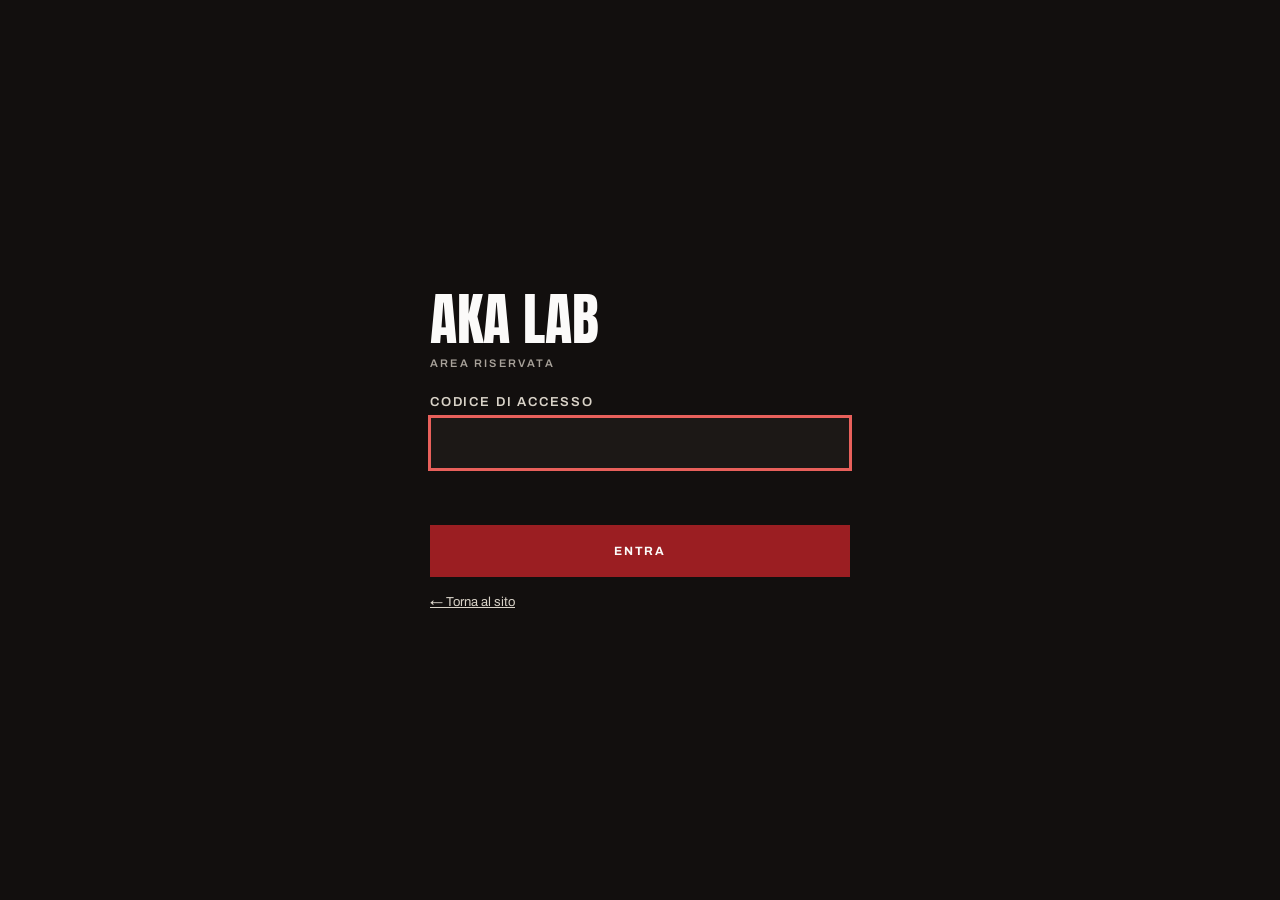
<file: admin.html>
<!doctype html>
<html lang="it">
<head>
<meta charset="utf-8">
<meta name="viewport" content="width=device-width, initial-scale=1">
<title>AKA LAB — Pannello admin (demo)</title>
<meta name="robots" content="noindex">
<link rel="preconnect" href="https://fonts.googleapis.com">
<link href="https://fonts.googleapis.com/css2?family=Anton&amp;family=Archivo:wght@400;500;600;700&amp;display=swap" rel="stylesheet">
<style>
:root{--red:#9B1E22;--ink:#120F0E;--paper:#FBFAF9;--line:#E1DDDA;--soft:#EAE7E5;--muted:#5C5650;--grey:#A8A29A;--ok:#2F6B3A;--warn:#B45309}
*{box-sizing:border-box}
body{margin:0;background:var(--paper);color:var(--ink);font-family:Archivo,system-ui,sans-serif}
a{color:var(--red)}
button,input,textarea,select{font:inherit;color:inherit}
.app{display:flex;min-height:100vh}
.side{width:264px;flex:none;background:var(--ink);color:var(--paper);padding:28px 18px;display:flex;flex-direction:column;gap:28px;position:sticky;top:0;height:100vh;overflow-y:auto}
.brand{font-family:Anton,sans-serif;font-size:30px;margin:0;color:var(--paper)}
.sub{margin:4px 0 0;font-size:11px;font-weight:600;letter-spacing:.2em;text-transform:uppercase;color:var(--grey)}
.side a.back{color:var(--paper);font-size:13px;display:inline-block;margin-top:10px}
.nav{display:flex;flex-direction:column;gap:2px}
.nav .grp{margin:14px 0 6px;font-size:11px;font-weight:600;letter-spacing:.2em;text-transform:uppercase;color:var(--grey)}
.nav button{all:unset;cursor:pointer;display:flex;justify-content:space-between;align-items:center;padding:11px 14px;font-size:15px;min-height:22px}
.nav button:hover{background:rgba(251,250,249,.08)}
.nav button[aria-current="page"]{background:var(--red);font-weight:600}
.nav button:focus-visible{outline:2px solid var(--paper);outline-offset:-2px}
.nav .count{font-size:12px;color:var(--grey)}
.nav button[aria-current="page"] .count{color:var(--paper)}
.main{flex:1;min-width:0;padding:24px clamp(16px,3vw,40px) 80px}
.demo{background:#FFF7E6;border:1px solid #F0D9A8;color:#6B4A0E;padding:10px 14px;font-size:13px;margin-bottom:20px;display:flex;gap:10px;align-items:center;flex-wrap:wrap}
.top{display:flex;flex-wrap:wrap;justify-content:space-between;align-items:flex-end;gap:16px;padding-bottom:22px;border-bottom:1px solid var(--line);margin-bottom:28px}
.crumb{margin:0;font-size:12px;font-weight:600;letter-spacing:.2em;text-transform:uppercase;color:var(--red)}
h1{margin:6px 0 0;font-family:Anton,sans-serif;font-weight:400;font-size:44px;line-height:1;text-transform:uppercase}
h2{margin:0;font-family:Anton,sans-serif;font-weight:400;font-size:26px;text-transform:uppercase;line-height:1.05}
h3{margin:0 0 10px;font-size:13px;font-weight:700;letter-spacing:.16em;text-transform:uppercase}
.status{font-size:13px;color:var(--muted);display:flex;align-items:center;gap:8px}
.dot{width:8px;height:8px;border-radius:50%;display:inline-block;background:var(--ok)}
.dot.warn{background:var(--warn)}
.btn{min-height:44px;padding:0 18px;border:1px solid var(--ink);background:transparent;font-size:12px;font-weight:700;letter-spacing:.14em;text-transform:uppercase;cursor:pointer;display:inline-flex;align-items:center;gap:8px;text-decoration:none;color:var(--ink)}
.btn:hover{background:var(--ink);color:var(--paper)}
.btn.red{background:var(--red);border-color:var(--red);color:var(--paper)}
.btn.red:hover{background:#7E181C}
.btn.dark{background:var(--ink);color:var(--paper)}
.btn.sm{min-height:36px;padding:0 12px;font-size:11px}
.link{all:unset;cursor:pointer;color:var(--red);font-size:13px;font-weight:600;padding:8px 2px}
.link:hover{text-decoration:underline}
.link:focus-visible,.btn:focus-visible,.icon:focus-visible{outline:2px solid var(--red);outline-offset:2px}
.icon{all:unset;cursor:pointer;width:36px;height:36px;display:inline-flex;align-items:center;justify-content:center;color:var(--muted);flex:none}
.icon:hover{background:var(--soft);color:var(--ink)}
.icon.del:hover{color:var(--red)}
.cols{display:flex;flex-wrap:wrap;gap:28px;align-items:flex-start}
.list{flex:1 1 300px;max-width:380px;display:flex;flex-direction:column;gap:8px}
.editor{flex:999 1 460px;min-width:0;background:#fff;border:1px solid var(--line);padding:clamp(18px,2.5vw,32px);display:flex;flex-direction:column;gap:22px}
.item{display:flex;gap:10px;align-items:center;padding:10px;background:#fff;border:1px solid var(--line);cursor:pointer;text-align:left;width:100%}
.item:hover{border-color:var(--grey)}
.item[aria-current="true"]{border:2px solid var(--red);padding:9px}
.thumb{width:56px;height:42px;flex:none;background:repeating-linear-gradient(135deg,var(--line) 0 6px,var(--soft) 6px 12px)}
.item .t{flex:1;min-width:0}
.item .t b{display:block;font-size:15px;white-space:nowrap;overflow:hidden;text-overflow:ellipsis}
.item .t small{font-size:12px;font-weight:600}
.pub{color:var(--ok)}.draft{color:var(--muted)}
label.f{display:flex;flex-direction:column;gap:7px;font-size:13px;font-weight:600}
.f input,.f textarea,.f select,.row input,.row textarea{min-height:44px;padding:10px 12px;border:1px solid var(--grey);background:var(--paper);font-size:15px;font-weight:400;width:100%}
.f textarea,.row textarea{line-height:1.5;resize:vertical}
input:focus,textarea:focus,select:focus{outline:2px solid var(--red);outline-offset:-1px;border-color:var(--red)}
.grid2{display:grid;grid-template-columns:repeat(auto-fit,minmax(min(100%,220px),1fr));gap:14px}
.hint{font-size:12px;font-weight:400;color:var(--muted)}
.box{border:1px solid var(--line);padding:16px;display:flex;flex-direction:column;gap:10px}
.box-h{display:flex;justify-content:space-between;align-items:center;gap:10px;flex-wrap:wrap}
.row{display:flex;gap:8px;align-items:flex-start}
.row > .grow{flex:1;min-width:0}
.row .w30{flex:0 0 30%;min-width:90px}
.tags{display:flex;flex-wrap:wrap;gap:8px;align-items:center}
.tag{display:inline-flex;align-items:center;gap:4px;border:1px solid var(--ink);padding:4px 4px 4px 12px;font-size:13px;font-weight:600}
.tag .icon{width:28px;height:28px}
.tag-add{display:flex;gap:6px}
.tag-add input{min-height:36px;padding:6px 10px;border:1px solid var(--grey);background:var(--paper);font-size:14px;width:180px}
.drop{border:2px dashed var(--grey);padding:22px;display:flex;flex-direction:column;align-items:center;gap:6px;text-align:center;color:var(--muted);font-size:14px;cursor:pointer;background:transparent;width:100%}
.drop:hover{border-color:var(--red);color:var(--ink)}
.photos{display:grid;grid-template-columns:repeat(auto-fill,minmax(130px,1fr));gap:10px}
.photo{aspect-ratio:4/3;background:repeating-linear-gradient(135deg,var(--line) 0 8px,var(--soft) 8px 16px) center/cover;position:relative;display:flex;align-items:flex-end;padding:6px;font-size:11px;color:var(--ink)}
.photo .icon{position:absolute;top:4px;right:4px;background:var(--paper);width:30px;height:30px}
.photo span{background:var(--paper);padding:2px 6px;max-width:100%;overflow:hidden;text-overflow:ellipsis;white-space:nowrap}
.checks{display:flex;flex-wrap:wrap;gap:10px}
.check{display:flex;align-items:center;gap:8px;border:1px solid var(--line);padding:8px 12px;min-height:44px;font-size:14px;cursor:pointer}
.check input{width:18px;height:18px;accent-color:var(--red)}
.switch{display:flex;align-items:center;gap:10px;font-size:14px;font-weight:600;min-height:44px;cursor:pointer}
.switch input{width:20px;height:20px;accent-color:var(--red)}
.foot{display:flex;justify-content:space-between;align-items:center;gap:16px;flex-wrap:wrap;padding-top:18px;border-top:1px solid var(--line)}
.block{border:1px solid var(--line);background:var(--paper)}
.block-h{display:flex;align-items:center;gap:6px;padding:8px 8px 8px 14px;border-bottom:1px solid var(--line);background:#fff}
.block-h b{flex:1;font-size:12px;letter-spacing:.16em;text-transform:uppercase}
.block-b{padding:14px;display:flex;flex-direction:column;gap:12px}
.adders{display:flex;flex-wrap:wrap;gap:8px}
.empty{padding:28px;text-align:center;color:var(--muted);border:1px dashed var(--grey)}
.logos{display:grid;grid-template-columns:repeat(auto-fill,minmax(170px,1fr));gap:10px}
.logo{border:1px solid var(--line);background:#fff;padding:10px;display:flex;flex-direction:column;gap:8px}
.logo .ph{height:60px;background:var(--soft);display:flex;align-items:center;justify-content:center;font-family:Anton,sans-serif;font-size:15px;text-transform:uppercase;color:var(--muted);text-align:center;padding:4px}
.logo input{min-height:36px;padding:6px 8px;border:1px solid var(--line);background:var(--paper);font-size:13px;width:100%}
.toast{position:fixed;left:50%;bottom:24px;transform:translateX(-50%) translateY(16px);opacity:0;visibility:hidden;background:var(--ink);color:var(--paper);padding:14px 20px;font-size:14px;transition:transform .3s ease,opacity .3s ease,visibility .3s;z-index:20;max-width:calc(100% - 32px)}
.toast.on{transform:translateX(-50%) translateY(0);opacity:1;visibility:visible}
.sr{position:absolute;width:1px;height:1px;overflow:hidden;clip:rect(0 0 0 0)}
.gate{min-height:100vh;display:none;align-items:center;justify-content:center;background:var(--ink);color:var(--paper);padding:24px}
.locked .gate{display:flex}
.locked .app,.locked .toast{display:none}
.gate form{width:100%;max-width:420px;display:flex;flex-direction:column;gap:18px}
.gate .brand{font-size:56px;line-height:1}
.gate label{display:flex;flex-direction:column;gap:8px;font-size:13px;font-weight:600;letter-spacing:.14em;text-transform:uppercase;color:#D9D3C8}
.gate input{min-height:52px;padding:0 16px;border:1px solid #5C5650;background:#1C1816;color:var(--paper);font-size:18px;letter-spacing:.06em}
.gate input:focus{outline:2px solid #E8605B;outline-offset:0;border-color:#E8605B}
.gate .btn{background:var(--red);border-color:var(--red);color:var(--paper);min-height:52px;justify-content:center}
.gate .btn:hover{background:#7E181C}
.gate .err{min-height:20px;margin:0;font-size:14px;color:#F2A7A3}
.gate .back{color:#D9D3C8;font-size:13px}
.side .logout{all:unset;cursor:pointer;color:var(--grey);font-size:13px;margin-top:6px;display:inline-block}
.side .logout:hover{color:var(--paper)}
@media (max-width: 860px){
.app{flex-direction:column}
.side{width:auto;height:auto;position:static;padding:18px 16px;gap:14px}
.nav{flex-direction:row;overflow-x:auto;gap:6px;padding-bottom:4px}
.nav .grp{display:none}
.nav button{white-space:nowrap;border:1px solid rgba(251,250,249,.2);padding:10px 14px}
.nav .count{margin-left:8px}
.list{max-width:none}
h1{font-size:36px}
}
</style>
</head>
<body class="locked">
<div class="gate" id="gate">
  <form id="gate-form" autocomplete="off">
    <p class="brand">AKA LAB</p>
    <p class="sub" style="margin:-8px 0 8px">Area riservata</p>
    <label for="gate-code">Codice di accesso<input id="gate-code" type="password" autocomplete="current-password" required></label>
    <p class="err" id="gate-err" role="alert"></p>
    <button class="btn" type="submit">Entra</button>
    <a class="back" href="index.html">← Torna al sito</a>
  </form>
</div>
<div class="app">
  <aside class="side">
    <div>
      <p class="brand">AKA LAB</p>
      <p class="sub">Pannello admin · demo</p>
      <a class="back" href="index.html">← Torna al sito</a><br>
      <button class="logout" type="button" id="logout">Esci dall'area riservata</button>
    </div>
    <nav class="nav" aria-label="Sezioni" id="nav"></nav>
  </aside>
  <main class="main" id="main" tabindex="-1"></main>
</div>
<div class="toast" id="toast" role="status" aria-live="polite"></div>

<script>
(function(){
  /* Accesso alla demo. Nella versione definitiva l'accesso passa dal login di Supabase (un account per persona). */
  var H='31504243f967e1f6aa7ac22d27f5e2b60878428efaac217197b32fd20176891d', K='akalab-admin-ok';
  var b=document.body, f=document.getElementById('gate-form'), inp=document.getElementById('gate-code'), err=document.getElementById('gate-err');
  function ok(){b.classList.remove('locked');var m=document.getElementById('main');if(m)m.focus()}
  try{if(sessionStorage.getItem(K)===H)ok();else inp.focus()}catch(e){inp.focus()}
  function sha(t){return crypto.subtle.digest('SHA-256',new TextEncoder().encode(t)).then(function(buf){return [].map.call(new Uint8Array(buf),function(x){return ('0'+x.toString(16)).slice(-2)}).join('')})}
  f.addEventListener('submit',function(e){e.preventDefault();err.textContent='';
    sha(inp.value.trim().toLowerCase()).then(function(h){if(h===H){try{sessionStorage.setItem(K,H)}catch(x){}inp.value='';ok()}else{err.textContent='Codice non corretto. Riprova.';inp.select()}})});
  document.getElementById('logout').addEventListener('click',function(){try{sessionStorage.removeItem(K)}catch(x){}b.classList.add('locked');inp.focus()});
})();
</script>
<script>
(function(){
'use strict';
var KEY='akalab-admin-demo-v1';
var SERVIZI=[
 {id:'strategy',titolo:'Strategy & Marketing',desc:'Posizionamento, audience strategy, campagne ADV/OOH, KPI e pianificazione.',voci:['Posizionamento','Audience strategy','Campagne ADV / OOH','KPI','Pianificazione']},
 {id:'content',titolo:'Content, Social & Creator',desc:'Piani editoriali, format, gestione social, creator strategy e contenuti live.',voci:['Piani editoriali','Sviluppo format','Gestione canali social','Creator strategy','Contenuti live']},
 {id:'partnership',titolo:'Partnership & Business Development',desc:'Media partnership, brand collaboration, stakeholder e relazioni industry.',voci:['Media partnership','Brand collaboration','Relazioni con gli stakeholder','Relazioni industry']},
 {id:'event',titolo:'Event & Talent Management',desc:'Format live, talent e guest management, hospitality, attivazioni e presidio on-site.',voci:['Format live','Talent e guest management','Hospitality','Attivazioni','Presidio on-site']}
];
var COLLAB=['Italian Global Series Festival','Alice nella Città','Giffoni Innovation Hub','Lux Vide','ArteSettima','Vision Distribution','FITRI','X Factor','ISSF','Rai Cinema','Lucky Red','Fremantle','COMICON','TFF','Asmodee','Minimum Fax','Movieplayer.it','PiperFilm','RCS Academy Business School','Sole 24 Ore Business School','INFN','Ministero degli Affari Esteri','24 Frame Future Film Fest','Ministero della Cultura','Cinecittà','Hume comunicazione','Umbria Film Commission','Brand On','Marilab','Trieste Science+Fiction Festival'];
var TEAM=[{nome:'Francesco Marchetti',ruolo:'Founder',email:'francesco@aka-lab.it'},{nome:'Andrea Vailati',ruolo:'Founder',email:'andrea@aka-lab.it'},{nome:'Alessia Marazzi',ruolo:'',email:'alessia@aka-lab.it'},{nome:'Miele Pizzini Cavagna',ruolo:'',email:'miele@aka-lab.it'}];
var HOME={eyebrow:'Festival Strategy & Communication',titolo1:'Il festival vive',titolo2:'oltre',titolo3:"l'evento.",sottotitolo:"Aiutiamo a costruire festival che vivono 365 giorni l'anno, attraverso strategia, comunicazione, contenuti e relazioni.",cta1:'Contattaci',cta2:'Il nostro approccio',
 fasi:[{nome:'Pre',testo:'Posizionamento, teasing e costruzione relazionale.'},{nome:'Build-up',testo:'Programma, ospiti, partnership e community.'},{nome:'Live',testo:'Coverage, creator, format, talent ed experience.'},{nome:'Post',testo:"Memoria, risultati, contenuti e sviluppo dell'edizione successiva."}]};
var PAGINE=[{id:'home',titolo:'Home',slug:'/',sistema:true,menu:true,blocchi:[]},{id:'servizi',titolo:'Servizi',slug:'/servizi',sistema:true,menu:true,blocchi:[]},{id:'progetti',titolo:'Portfolio',slug:'/progetti',sistema:true,menu:true,blocchi:[]},{id:'agenzia',titolo:'Agenzia',slug:'/agenzia',sistema:true,menu:true,blocchi:[]},{id:'contatti',titolo:'Contatti',slug:'/contatti',sistema:true,menu:true,blocchi:[]}];
var SEO={titolo:'AKA LAB — Festival Strategy & Communication',descrizione:"Aiutiamo a costruire festival che vivono 365 giorni l'anno.",instagram:'',linkedin:''};
var BLOCKS={titolo:'Titolo grande',testo:'Testo',immagine:'Immagine',numeri:'Numeri',elenco:'Elenco',cta:'Call to action'};

var S=null, view={sec:'portfolio',sel:null,page:null}, dirty=false;
function save(){dirty=true;try{localStorage.setItem(KEY,JSON.stringify(S))}catch(e){}renderTopStatus()}
function load(cb){
  var saved=null;try{saved=JSON.parse(localStorage.getItem(KEY)||'null')}catch(e){}
  if(saved&&saved.progetti){S=saved;return cb()}
  fetch('content/progetti.json').then(function(r){return r.json()}).catch(function(){return []}).then(function(prog){
    prog.forEach(function(p){p.visibile=true;p.foto=p.materiali.map(function(m){return {nome:m}})});
    S={progetti:prog,servizi:SERVIZI,collab:COLLAB.map(function(n){return {nome:n}}),team:TEAM,home:HOME,pagine:PAGINE,seo:SEO};cb();
  });
}
function esc(v){return String(v==null?'':v).replace(/&/g,'&amp;').replace(/</g,'&lt;').replace(/>/g,'&gt;').replace(/"/g,'&quot;')}
function uid(t){return (t||'nuovo').toLowerCase().normalize('NFD').replace(/[̀-ͯ]/g,'').replace(/[^a-z0-9]+/g,'-').replace(/^-|-$/g,'')||'pagina'}
function toast(m){var t=document.getElementById('toast');t.textContent=m;t.classList.add('on');clearTimeout(t._h);t._h=setTimeout(function(){t.classList.remove('on')},2600)}
var IC={
 del:'<svg width="16" height="16" viewBox="0 0 16 16" fill="none" stroke="currentColor" stroke-width="1.6" aria-hidden="true"><path d="M3 4h10M6 4V2.5h4V4M4.5 4l.7 9.5h5.6l.7-9.5"/></svg>',
 up:'<svg width="16" height="16" viewBox="0 0 16 16" fill="none" stroke="currentColor" stroke-width="1.6" aria-hidden="true"><path d="M8 13V3M4 7l4-4 4 4"/></svg>',
 down:'<svg width="16" height="16" viewBox="0 0 16 16" fill="none" stroke="currentColor" stroke-width="1.6" aria-hidden="true"><path d="M8 3v10M4 9l4 4 4-4"/></svg>',
 x:'<svg width="12" height="12" viewBox="0 0 12 12" fill="none" stroke="currentColor" stroke-width="1.6" aria-hidden="true"><path d="M3 3l6 6M9 3l-6 6"/></svg>',
 up2:'<svg width="26" height="26" viewBox="0 0 24 24" fill="none" stroke="#9B1E22" stroke-width="1.6" aria-hidden="true"><path d="M12 16V4M7 9l5-5 5 5M4 16v4h16v-4"/></svg>'
};
function delBtn(act,args,label){return '<button type="button" class="icon del" data-a="'+act+'" '+args+' aria-label="'+esc(label)+'">'+IC.del+'</button>'}
function moveBtns(act,args,label){return '<button type="button" class="icon" data-a="'+act+'" data-dir="-1" '+args+' aria-label="Sposta su '+esc(label)+'">'+IC.up+'</button><button type="button" class="icon" data-a="'+act+'" data-dir="1" '+args+' aria-label="Sposta giù '+esc(label)+'">'+IC.down+'</button>'}
function field(label,path,val,opts){opts=opts||{};var id='f-'+path.replace(/\W/g,'-');
  var inp=opts.area?'<textarea id="'+id+'" rows="'+(opts.rows||3)+'" data-bind="'+path+'">'+esc(val)+'</textarea>':'<input id="'+id+'" type="'+(opts.type||'text')+'" data-bind="'+path+'" value="'+esc(val)+'">';
  return '<label class="f" for="'+id+'">'+esc(label)+(opts.hint?' <span class="hint">'+esc(opts.hint)+'</span>':'')+inp+'</label>'}
function tags(list,path,label){
  return '<div class="box"><h3>'+esc(label)+'</h3><div class="tags">'+list.map(function(t,i){return '<span class="tag">'+esc(t)+'<button type="button" class="icon" data-a="rm" data-path="'+path+'" data-i="'+i+'" aria-label="Rimuovi '+esc(t)+'">'+IC.x+'</button></span>'}).join('')+
  '<form class="tag-add" data-a="addtag" data-path="'+path+'"><label class="sr" for="t-'+path+'">Nuova voce</label><input id="t-'+path+'" placeholder="Aggiungi…"><button class="btn sm" type="submit">+</button></form></div></div>'}
function get(path){return path.split('.').reduce(function(o,k){return o==null?o:o[k]},S)}
function set(path,v){var ks=path.split('.'),last=ks.pop(),o=get(ks.join('.'));o[last]=v}
function move(arr,i,d){var j=i+d;if(j<0||j>=arr.length)return;var t=arr[i];arr[i]=arr[j];arr[j]=t}

/* ---------- NAV ---------- */
var SECS=[['grp','Contenuti'],['pagine','Pagine'],['home','Home'],['servizi','Servizi'],['portfolio','Portfolio'],['collab','Collaborazioni'],['team','Team & contatti'],['grp','Sito'],['impostazioni','SEO & impostazioni']];
function renderNav(){
  var counts={pagine:S.pagine.length,servizi:S.servizi.length,portfolio:S.progetti.length,collab:S.collab.length,team:S.team.length};
  document.getElementById('nav').innerHTML=SECS.map(function(s){
    if(s[0]==='grp')return '<p class="grp">'+s[1]+'</p>';
    return '<button type="button" data-nav="'+s[0]+'"'+(view.sec===s[0]?' aria-current="page"':'')+'>'+s[1]+(counts[s[0]]!=null?'<span class="count">'+counts[s[0]]+'</span>':'')+'</button>'}).join('');
}
function top(crumb,title,extra){
  return '<div class="demo" role="note"><b>Versione dimostrativa.</b> Puoi aggiungere, modificare ed eliminare tutto: le modifiche restano solo in questo browser. <button type="button" class="link" data-a="reset">Ripristina i contenuti originali</button></div>'+
  '<div class="top"><div><p class="crumb">'+esc(crumb)+'</p><h1>'+esc(title)+'</h1></div><div style="display:flex;gap:10px;flex-wrap:wrap;align-items:center"><span class="status" id="status"></span>'+(extra||'')+'<a class="btn" href="index.html" target="_blank" rel="noopener">Anteprima</a><button type="button" class="btn red" data-a="publish">Pubblica sul sito</button></div></div>'}
function renderTopStatus(){var el=document.getElementById('status');if(el)el.innerHTML=dirty?'<span class="dot warn"></span>Modifiche non pubblicate':'<span class="dot"></span>Tutto pubblicato'}

/* ---------- PORTFOLIO ---------- */
function vPortfolio(){
  var P=S.progetti; if(view.sel==null||!P[view.sel])view.sel=P.length?0:null;
  var list='<div class="list"><div class="box-h" style="margin-bottom:4px"><span class="hint">Ordina con le frecce: è l\'ordine del sito</span><button type="button" class="btn sm dark" data-a="addproj">+ Nuovo progetto</button></div>'+
   (P.length?P.map(function(p,i){return '<div class="row" style="align-items:center"><button type="button" class="item" data-a="selproj" data-i="'+i+'"'+(i===view.sel?' aria-current="true"':'')+'><span class="thumb"></span><span class="t"><b>'+esc(p.titolo||'Senza titolo')+'</b><small class="'+(p.visibile?'pub':'draft')+'">'+(p.visibile?'● Pubblicato':'○ Bozza')+'</small></span></button>'+moveBtns('mvproj','data-i="'+i+'"',p.titolo)+'</div>'}).join(''):'<p class="empty">Nessun progetto. Creane uno.</p>')+'</div>';
  var ed='';
  if(view.sel!=null){var i=view.sel,p=P[i],b='progetti.'+i;
    ed='<section class="editor" aria-label="Modifica progetto">'+
    '<div class="box-h"><h2>'+esc(p.titolo||'Nuovo progetto')+'</h2><label class="switch"><input type="checkbox" data-bindc="'+b+'.visibile"'+(p.visibile?' checked':'')+'>Visibile sul sito</label></div>'+
    '<div class="grid2">'+field('Titolo',b+'.titolo',p.titolo)+field('Etichetta sulla foto',b+'.etichetta',p.etichetta)+'</div>'+
    field('Indirizzo della pagina',b+'.slug',p.slug,{hint:'aka-lab.it/progetti/…'})+
    field('Sottotitolo',b+'.sottotitolo',p.sottotitolo,{area:true,rows:2})+
    '<div class="box"><h3>Foto</h3><div class="photos">'+p.foto.map(function(f,k){return '<div class="photo" style="'+(f.url?'background-image:url('+esc(f.url)+')':'')+'">'+(k===0?'<span style="position:absolute;top:6px;left:6px">Copertina</span>':'')+'<button type="button" class="icon del" data-a="rm" data-path="'+b+'.foto" data-i="'+k+'" aria-label="Elimina foto">'+IC.del+'</button><span>'+esc(f.nome)+'</span></div>'}).join('')+'</div>'+
      '<label class="drop">'+IC.up2+'<b style="color:#120F0E">Carica foto</b><span>La prima è la copertina</span><input type="file" accept="image/*" multiple class="sr" data-a="upload" data-path="'+b+'.foto"></label></div>'+
    tags(p.discipline,b+'.discipline','Discipline (etichette sotto il titolo)')+
    '<div class="box"><div class="box-h"><h3>Risultati documentati</h3><button type="button" class="btn sm" data-a="additem" data-path="'+b+'.risultati" data-tpl="risultato">+ Numero</button></div>'+
      p.risultati.map(function(r,k){return '<div class="row"><input class="w30" aria-label="Valore" data-bind="'+b+'.risultati.'+k+'.valore" value="'+esc(r.valore)+'" placeholder="+2.5M"><input class="grow" aria-label="Descrizione" data-bind="'+b+'.risultati.'+k+'.label" value="'+esc(r.label)+'" placeholder="Visualizzazioni">'+delBtn('rm','data-path="'+b+'.risultati" data-i="'+k+'"','Elimina numero')+'</div>'}).join('')+
      field('Nota sotto i numeri',b+'.nota',p.nota,{area:true,rows:2})+'</div>'+
    field('Obiettivo',b+'.obiettivo',p.obiettivo,{area:true,rows:2})+
    '<div class="box"><div class="box-h"><h3>Strategia e attività</h3><button type="button" class="btn sm" data-a="additem" data-path="'+b+'.strategia" data-tpl="step">+ Punto</button></div>'+
      (p.strategia.length?p.strategia.map(function(s,k){return '<div class="row"><span style="font-weight:600;color:#9B1E22;padding-top:12px;min-width:26px">0'+(k+1)+'</span><div class="grow" style="display:flex;flex-direction:column;gap:6px"><input aria-label="Titolo punto" data-bind="'+b+'.strategia.'+k+'.titolo" value="'+esc(s.titolo)+'"><textarea rows="2" aria-label="Testo punto" data-bind="'+b+'.strategia.'+k+'.testo">'+esc(s.testo)+'</textarea></div>'+moveBtns('mv','data-path="'+b+'.strategia" data-i="'+k+'"','punto')+delBtn('rm','data-path="'+b+'.strategia" data-i="'+k+'"','Elimina punto')+'</div>'}).join(''):'<p class="hint">Nessun punto: la sezione non appare sul sito.</p>')+'</div>'+
    '<div class="box"><div class="box-h"><h3>Iniziative / progetti speciali</h3><button type="button" class="btn sm" data-a="additem" data-path="'+b+'.iniziative" data-tpl="iniziativa">+ Iniziativa</button></div>'+
      field('Titolo della sezione',b+'.iniziative_titolo',p.iniziative_titolo)+
      p.iniziative.map(function(x,k){var q=b+'.iniziative.'+k;return '<div class="block"><div class="block-h"><b>'+esc(x.titolo||'Iniziativa')+'</b>'+moveBtns('mv','data-path="'+b+'.iniziative" data-i="'+k+'"','iniziativa')+delBtn('rm','data-path="'+b+'.iniziative" data-i="'+k+'"','Elimina iniziativa')+'</div><div class="block-b"><div class="grid2">'+field('Categoria',q+'.kicker',x.kicker)+field('Titolo',q+'.titolo',x.titolo)+'</div>'+field('Partner',q+'.partner',x.partner,{hint:'facoltativo'})+field('Descrizione',q+'.testo',x.testo,{area:true,rows:2})+'</div></div>'}).join('')+'</div>'+
    '<div class="box"><h3>Servizi coinvolti</h3><div class="checks">'+S.servizi.map(function(s){return '<label class="check"><input type="checkbox" data-a="togserv" data-i="'+i+'" value="'+s.id+'"'+(p.servizi.indexOf(s.id)>-1?' checked':'')+'>'+esc(s.titolo)+'</label>'}).join('')+'</div></div>'+
    '<label class="f" for="nx">Progetto successivo<select id="nx" data-bind="'+b+'.successivo">'+P.map(function(o){return '<option value="'+esc(o.slug)+'"'+(o.slug===p.successivo?' selected':'')+'>'+esc(o.titolo)+'</option>'}).join('')+'</select></label>'+
    '<div class="foot"><button type="button" class="link" data-a="delproj" data-i="'+i+'">Elimina progetto</button><div style="display:flex;gap:10px;flex-wrap:wrap"><a class="btn" href="progetti/'+esc(p.slug)+'.html" target="_blank" rel="noopener">Vedi pagina</a><button type="button" class="btn dark" data-a="savedraft">Salva</button></div></div>'+
    '</section>';}
  return top('Contenuti / Portfolio','Portfolio')+'<div class="cols">'+list+ed+'</div>';
}
/* ---------- SERVIZI ---------- */
function vServizi(){
  return top('Contenuti / Servizi','Servizi')+'<p class="hint" style="margin:-8px 0 20px">Ogni servizio è una tendina sul sito: titolo e descrizione si vedono sempre, le voci si aprono al clic.</p><div style="display:flex;flex-direction:column;gap:14px;max-width:980px">'+
  S.servizi.map(function(s,i){var b='servizi.'+i;return '<div class="block"><div class="block-h"><b>0'+(i+1)+' · '+esc(s.titolo||'Nuovo servizio')+'</b>'+moveBtns('mv','data-path="servizi" data-i="'+i+'"','servizio')+delBtn('rmconf','data-path="servizi" data-i="'+i+'"','Elimina servizio')+'</div><div class="block-b">'+field('Titolo',b+'.titolo',s.titolo)+field('Descrizione breve',b+'.desc',s.desc,{area:true,rows:2})+tags(s.voci,b+'.voci','Voci della tendina')+'</div></div>'}).join('')+
  '<button type="button" class="btn dark" style="align-self:flex-start" data-a="additem" data-path="servizi" data-tpl="servizio">+ Aggiungi servizio</button></div>';
}
/* ---------- HOME ---------- */
function vHome(){var h=S.home;
  return top('Contenuti / Home','Home')+'<div style="display:flex;flex-direction:column;gap:20px;max-width:980px">'+
  '<div class="box"><h3>Hero</h3>'+field('Etichetta sopra il titolo','home.eyebrow',h.eyebrow)+'<div class="grid2">'+field('Titolo — riga 1','home.titolo1',h.titolo1)+field('Riga 2 (in rosso)','home.titolo2',h.titolo2)+field('Riga 3','home.titolo3',h.titolo3)+'</div>'+field('Sottotitolo','home.sottotitolo',h.sottotitolo,{area:true,rows:3})+'<div class="grid2">'+field('Pulsante principale','home.cta1',h.cta1)+field('Pulsante secondario','home.cta2',h.cta2)+'</div></div>'+
  '<div class="box"><div class="box-h"><h3>Le fasi del festival (365)</h3><button type="button" class="btn sm" data-a="additem" data-path="home.fasi" data-tpl="fase">+ Fase</button></div>'+h.fasi.map(function(f,k){return '<div class="row"><input class="w30" aria-label="Nome fase" data-bind="home.fasi.'+k+'.nome" value="'+esc(f.nome)+'"><textarea class="grow" rows="2" aria-label="Descrizione fase" data-bind="home.fasi.'+k+'.testo">'+esc(f.testo)+'</textarea>'+moveBtns('mv','data-path="home.fasi" data-i="'+k+'"','fase')+delBtn('rm','data-path="home.fasi" data-i="'+k+'"','Elimina fase')+'</div>'}).join('')+'</div>'+
  '<div class="box"><h3>Ordine delle sezioni della home</h3><p class="hint" style="margin:0">Hero · Collaborazioni · 365 · Servizi · Portfolio · Perché AKA LAB · Contatti</p></div></div>';
}
/* ---------- PAGINE ---------- */
function vPagine(){
  if(view.page!=null&&S.pagine[view.page])return vPagina(view.page);
  return top('Contenuti / Pagine','Pagine','<button type="button" class="btn dark" data-a="newpage">+ Nuova pagina</button>')+
  '<div style="display:flex;flex-direction:column;gap:8px;max-width:980px">'+S.pagine.map(function(p,i){return '<div class="item" style="cursor:default"><span class="t"><b>'+esc(p.titolo)+'</b><small class="hint">'+esc(p.slug)+(p.sistema?' · pagina principale':' · '+p.blocchi.length+' blocchi')+'</small></span><label class="switch" style="font-size:13px"><input type="checkbox" data-bindc="pagine.'+i+'.menu"'+(p.menu?' checked':'')+'>Nel menu</label>'+(p.sistema?'<span class="hint" style="padding:0 10px">si modifica dalla sua sezione</span>':'<button type="button" class="btn sm" data-a="editpage" data-i="'+i+'">Modifica</button>'+delBtn('rmconf','data-path="pagine" data-i="'+i+'"','Elimina pagina'))+'</div>'}).join('')+'</div>';
}
function vPagina(i){var p=S.pagine[i],b='pagine.'+i;
  return top('Pagine / '+p.titolo,p.titolo,'<button type="button" class="btn" data-a="backpages">← Tutte le pagine</button>')+
  '<div style="display:flex;flex-direction:column;gap:16px;max-width:980px"><div class="grid2">'+field('Titolo della pagina',b+'.titolo',p.titolo)+field('Indirizzo',b+'.slug',p.slug,{hint:'es. /lavora-con-noi'})+'</div>'+
  '<h3 style="margin-top:8px">Contenuto della pagina</h3>'+
  (p.blocchi.length?p.blocchi.map(function(bl,k){var q=b+'.blocchi.'+k;return '<div class="block"><div class="block-h"><b>'+esc(BLOCKS[bl.tipo])+'</b>'+moveBtns('mv','data-path="'+b+'.blocchi" data-i="'+k+'"','blocco')+delBtn('rm','data-path="'+b+'.blocchi" data-i="'+k+'"','Elimina blocco')+'</div><div class="block-b">'+blockFields(bl,q)+'</div></div>'}).join(''):'<p class="empty">Pagina vuota. Aggiungi il primo blocco qui sotto.</p>')+
  '<div class="box"><h3>Aggiungi un blocco</h3><div class="adders">'+Object.keys(BLOCKS).map(function(t){return '<button type="button" class="btn sm" data-a="addblock" data-i="'+i+'" data-t="'+t+'">+ '+BLOCKS[t]+'</button>'}).join('')+'</div></div></div>';
}
function blockFields(bl,q){
  if(bl.tipo==='titolo')return field('Etichetta',q+'.etichetta',bl.etichetta)+field('Titolo',q+'.testo',bl.testo);
  if(bl.tipo==='testo')return field('Testo',q+'.testo',bl.testo,{area:true,rows:5});
  if(bl.tipo==='immagine')return '<label class="drop">'+IC.up2+'<b style="color:#120F0E">'+(bl.nome?esc(bl.nome):'Carica immagine')+'</b><input type="file" accept="image/*" class="sr" data-a="uploadone" data-path="'+q+'"></label>'+field('Didascalia',q+'.didascalia',bl.didascalia);
  if(bl.tipo==='numeri')return '<div class="box-h"><span class="hint">Numeri in evidenza</span><button type="button" class="btn sm" data-a="additem" data-path="'+q+'.voci" data-tpl="risultato">+ Numero</button></div>'+bl.voci.map(function(r,k){return '<div class="row"><input class="w30" aria-label="Valore" data-bind="'+q+'.voci.'+k+'.valore" value="'+esc(r.valore)+'"><input class="grow" aria-label="Descrizione" data-bind="'+q+'.voci.'+k+'.label" value="'+esc(r.label)+'">'+delBtn('rm','data-path="'+q+'.voci" data-i="'+k+'"','Elimina')+'</div>'}).join('');
  if(bl.tipo==='elenco')return tags(bl.voci,q+'.voci','Voci');
  if(bl.tipo==='cta')return '<div class="grid2">'+field('Titolo',q+'.testo',bl.testo)+field('Testo del pulsante',q+'.pulsante',bl.pulsante)+'</div>'+field('Link del pulsante',q+'.link',bl.link);
  return '';
}
/* ---------- COLLAB ---------- */
function vCollab(){
  return top('Contenuti / Collaborazioni','Collaborazioni')+'<p class="hint" style="margin:-8px 0 16px">I loghi scorrono nella fascia "Hanno collaborato con noi".</p><div class="logos">'+
  S.collab.map(function(c,i){return '<div class="logo"><div class="ph" style="'+(c.url?'background:#fff url('+esc(c.url)+') center/contain no-repeat;color:transparent':'')+'">'+esc(c.nome)+'</div><input aria-label="Nome" data-bind="collab.'+i+'.nome" value="'+esc(c.nome)+'"><div class="row" style="justify-content:space-between;align-items:center"><label class="link" style="padding:4px 0">Logo<input type="file" accept="image/*" class="sr" data-a="uploadone" data-path="collab.'+i+'"></label><span>'+moveBtns('mv','data-path="collab" data-i="'+i+'"','logo')+delBtn('rm','data-path="collab" data-i="'+i+'"','Elimina '+c.nome)+'</span></div></div>'}).join('')+
  '<button type="button" class="drop" data-a="additem" data-path="collab" data-tpl="collab" style="min-height:160px">'+IC.up2+'<b style="color:#120F0E">Aggiungi collaborazione</b></button></div>';
}
/* ---------- TEAM ---------- */
function vTeam(){
  return top('Contenuti / Team & contatti','Team & contatti')+'<div style="display:flex;flex-direction:column;gap:10px;max-width:980px">'+
  S.team.map(function(t,i){var b='team.'+i;return '<div class="block"><div class="block-h"><b>'+esc(t.nome||'Nuova persona')+'</b>'+moveBtns('mv','data-path="team" data-i="'+i+'"','persona')+delBtn('rm','data-path="team" data-i="'+i+'"','Elimina '+t.nome)+'</div><div class="block-b"><div class="grid2">'+field('Nome',b+'.nome',t.nome)+field('Ruolo',b+'.ruolo',t.ruolo,{hint:'facoltativo'})+field('Email',b+'.email',t.email,{type:'email'})+'</div></div></div>'}).join('')+
  '<button type="button" class="btn dark" style="align-self:flex-start" data-a="additem" data-path="team" data-tpl="persona">+ Aggiungi persona</button></div>';
}
/* ---------- SEO ---------- */
function vSeo(){var s=S.seo;
  return top('Sito / SEO & impostazioni','SEO & impostazioni')+'<div style="display:flex;flex-direction:column;gap:16px;max-width:760px">'+field('Titolo del sito (Google e scheda del browser)','seo.titolo',s.titolo)+field('Descrizione per Google','seo.descrizione',s.descrizione,{area:true,rows:3})+'<div class="grid2">'+field('Instagram','seo.instagram',s.instagram,{hint:'link al profilo'})+field('LinkedIn','seo.linkedin',s.linkedin,{hint:'link alla pagina'})+'</div></div>';
}

var VIEWS={portfolio:vPortfolio,servizi:vServizi,home:vHome,pagine:vPagine,collab:vCollab,team:vTeam,impostazioni:vSeo};
function render(focusMain){renderNav();document.getElementById('main').innerHTML=VIEWS[view.sec]();renderTopStatus();if(focusMain)document.getElementById('main').focus()}

var TPL={risultato:function(){return {valore:'',label:''}},step:function(){return {titolo:'Nuovo punto',testo:''}},iniziativa:function(){return {kicker:'',titolo:'Nuova iniziativa',partner:'',testo:''}},
 servizio:function(){return {id:'servizio-'+Date.now(),titolo:'Nuovo servizio',desc:'',voci:[]}},fase:function(){return {nome:'Nuova fase',testo:''}},collab:function(){return {nome:'Nuovo partner'}},persona:function(){return {nome:'',ruolo:'',email:''}}};
var NEWBLOCK={titolo:function(){return {tipo:'titolo',etichetta:'',testo:'Nuovo titolo'}},testo:function(){return {tipo:'testo',testo:''}},immagine:function(){return {tipo:'immagine',nome:'',didascalia:''}},numeri:function(){return {tipo:'numeri',voci:[{valore:'',label:''}]}},elenco:function(){return {tipo:'elenco',voci:[]}},cta:function(){return {tipo:'cta',testo:'Parliamo di un progetto',pulsante:'Scrivici',link:'/contatti'}}};

/* ---------- EVENTS ---------- */
document.addEventListener('click',function(ev){
  var nb=ev.target.closest('[data-nav]');if(nb){view.sec=nb.getAttribute('data-nav');view.page=null;render(true);return}
  var el=ev.target.closest('[data-a]');if(!el||el.tagName==='FORM'||el.type==='file'||el.type==='checkbox')return;
  var a=el.getAttribute('data-a'),path=el.getAttribute('data-path'),i=+el.getAttribute('data-i'),arr=path?get(path):null;
  if(a==='rm'){arr.splice(i,1);save();render();toast('Eliminato')}
  else if(a==='rmconf'){if(confirm('Eliminare definitivamente?')){arr.splice(i,1);save();render();toast('Eliminato')}}
  else if(a==='mv'){move(arr,i,+el.getAttribute('data-dir'));save();render()}
  else if(a==='additem'){arr.push(TPL[el.getAttribute('data-tpl')]());save();render();toast('Aggiunto')}
  else if(a==='selproj'){view.sel=i;render()}
  else if(a==='mvproj'){var d=+el.getAttribute('data-dir');move(S.progetti,i,d);if(view.sel===i)view.sel=Math.max(0,Math.min(S.progetti.length-1,i+d));save();render()}
  else if(a==='addproj'){var t='Nuovo progetto',s=uid(t)+'-'+(S.progetti.length+1);S.progetti.unshift({slug:s,titolo:t,etichetta:'',sottotitolo:'',discipline:[],risultati:[],nota:'',obiettivo:'',strategia:[],iniziative_titolo:'',iniziative:[],materiali:[],foto:[],servizi:[],successivo:S.progetti[0]?S.progetti[0].slug:s,visibile:false});view.sel=0;save();render();toast('Progetto creato come bozza')}
  else if(a==='delproj'){if(confirm('Eliminare "'+S.progetti[i].titolo+'"?')){S.progetti.splice(i,1);view.sel=0;save();render();toast('Progetto eliminato')}}
  else if(a==='newpage'){var n=prompt('Titolo della nuova pagina','Lavora con noi');if(n){S.pagine.push({id:'p'+Date.now(),titolo:n,slug:'/'+uid(n),sistema:false,menu:false,blocchi:[NEWBLOCK.titolo(),NEWBLOCK.testo()]});S.pagine[S.pagine.length-1].blocchi[0].testo=n;view.page=S.pagine.length-1;save();render(true);toast('Pagina creata')}}
  else if(a==='editpage'){view.page=i;render(true)}
  else if(a==='backpages'){view.page=null;render(true)}
  else if(a==='addblock'){S.pagine[i].blocchi.push(NEWBLOCK[el.getAttribute('data-t')]());save();render();toast('Blocco aggiunto')}
  else if(a==='publish'){dirty=false;renderTopStatus();toast('Nella versione definitiva il sito si aggiorna in pochi secondi')}
  else if(a==='savedraft'){toast('Salvato')}
  else if(a==='reset'){if(confirm('Ripristinare tutti i contenuti originali?')){try{localStorage.removeItem(KEY)}catch(e){}dirty=false;view={sec:view.sec,sel:0,page:null};load(function(){render()});toast('Contenuti ripristinati')}}
});
document.addEventListener('input',function(ev){var p=ev.target.getAttribute('data-bind');if(!p)return;set(p,ev.target.value);save();
  if(/\.titolo$|\.nome$/.test(p)){var h=ev.target.closest('.block');if(h){var b=h.querySelector('.block-h b');if(b&&ev.target.closest('.block-b')&&!/home\./.test(p))b.textContent=ev.target.value}}});
document.addEventListener('change',function(ev){var t=ev.target;
  if(t.getAttribute('data-bind')&&t.tagName==='SELECT'){set(t.getAttribute('data-bind'),t.value);save();return}
  var c=t.getAttribute('data-bindc');if(c){set(c,t.checked);save();render();return}
  var a=t.getAttribute('data-a');
  if(a==='togserv'){var s=S.progetti[+t.getAttribute('data-i')].servizi,k=s.indexOf(t.value);if(t.checked&&k<0)s.push(t.value);if(!t.checked&&k>-1)s.splice(k,1);save();return}
  if(a==='upload'||a==='uploadone'){var files=[].slice.call(t.files||[]),path=t.getAttribute('data-path');if(!files.length)return;
    var done=0;files.forEach(function(f){var r=new FileReader();r.onload=function(){var item={nome:f.name,url:f.size<1500000?r.result:''};if(a==='upload')get(path).push(item);else{var o=get(path);o.nome=f.name;o.url=item.url}if(++done===files.length){save();render();toast(files.length>1?files.length+' foto caricate':'Immagine caricata')}};r.readAsDataURL(f)})}
});
document.addEventListener('submit',function(ev){var f=ev.target;if(f.getAttribute('data-a')!=='addtag')return;ev.preventDefault();var inp=f.querySelector('input'),v=inp.value.trim();if(!v)return;get(f.getAttribute('data-path')).push(v);save();render();var again=document.querySelector('form[data-path="'+f.getAttribute('data-path')+'"] input');if(again)again.focus()});

load(function(){render()});
})();
</script>
</body>
</html>
</file>
